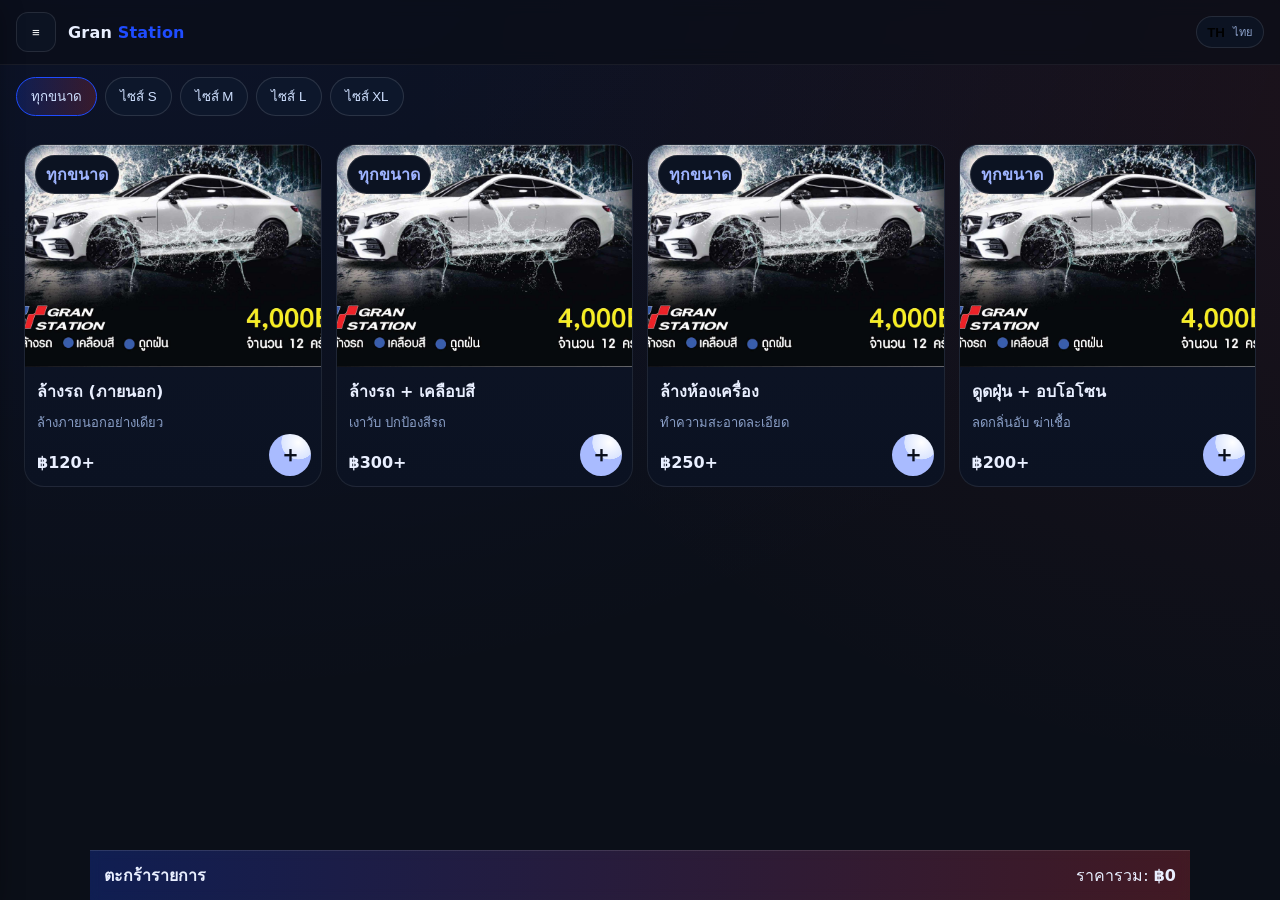
<file: index.html>
<!DOCTYPE html>
<html lang="th">
<head>
  <meta charset="utf-8" />
  <meta name="viewport" content="width=device-width, initial-scale=1" />
  <title>Gran Station | Wash & Detailing</title>
  <link rel="stylesheet" href="styles.css" />
</head>
<body>
  <!-- SCRIM -->
  <div class="scrim" id="scrim"></div>

  <!-- DRAWER (Size + Monthly Promo) -->
  <aside class="drawer" id="drawer">
    <div class="panel">
      <div class="drawer-top">
        <button class="iconbtn" id="closeDrawer" aria-label="Close">✕</button>
        <div class="brand">Gran <b>Station</b></div>
      </div>

      <div class="menu-title" data-i18n="nav.sizes">เลือกขนาดรถ</div>
      <div class="size-list" id="sizeList"></div>

      <!-- ปุ่มเดียวตามที่ขอ -->
      <div class="menu-title" style="margin-top:14px">โปรโมชัน</div>
      <button class="menu-btn" id="openPromo">โปรโมชันประจำเดือน</button>
    </div>
  </aside>

  <!-- HOME PAGE -->
  <main id="home" class="page active">
    <div class="topbar">
      <button class="iconbtn" id="menuBtn" aria-label="Menu">≡</button>
      <div class="brand">Gran <b>Station</b></div>
      <div class="spacer"></div>
      <button class="lang-toggle" id="langBtn" aria-label="Language">
        <span id="langAbbr">TH</span><small id="langFull">ไทย</small>
      </button>
    </div>

    <!-- inline tabs -->
    <div class="tabs" id="tabs"></div>

    <!-- catalog -->
    <section class="grid" id="grid"></section>

    <!-- bottom cart -->
    <section class="cart">
      <div class="cart-toggle" id="cartToggle">
        <b data-i18n="cart.title">ตะกร้ารายการ</b>
        <div><span data-i18n="cart.total">ราคารวม</span>: <b id="total">฿0</b></div>
      </div>
      <div class="cart-panel" id="cartPanel">
        <!-- แถบยืนยัน/ยกเลิก ย้ายมาอยู่ในตะกร้า -->
        <div id="confirmBar" class="confirm-bar hide">
          <div class="confirm-title" data-i18n="cart.confirmTitle">ลบรายการทั้งหมด?</div>
          <div class="confirm-actions">
            <button id="confirmYes" class="primary" data-i18n="cart.confirmYes">ยืนยัน</button>
            <button id="confirmNo" class="ghost" data-i18n="cart.confirmNo">ยกเลิก</button>
          </div>
        </div>

        <div class="cart-items" id="cartItems"></div>
        <div class="clear">
          <button class="danger" id="clearAll" data-i18n="cart.clear">ลบรายการทั้งหมด</button>
          <div class="muted"><span data-i18n="cart.items">จำนวน</span>: <b id="itemCount">0</b></div>
        </div>
      </div>
    </section>
  </main>

  <!-- PROMO PAGE -->
  <section id="promo" class="page">
    <div class="topbar">
      <button class="iconbtn" id="closePromo" aria-label="Close">✕</button>
      <div class="brand">Gran <b>Station</b> — <span>โปรโมชันประจำเดือน</span></div>
      <div class="spacer"></div>
      <button class="lang-toggle" id="langBtn2" aria-label="Language">
        <span id="langAbbr2">TH</span><small id="langFull2">ไทย</small>
      </button>
    </div>

    <div class="promo-hero"><div class="img">🚗</div></div>
    <div class="promo-body">
      <h2 id="promoTitle">ล้างรถ + เคลือบสี</h2>
      <div class="muted" id="promoDesc">โปรใช้กับลูกค้าประจำ วันนี้ – 30 มกราคม 2568</div>
      <div class="qty">
        <button id="pMinus">−</button><b id="pQty">1</b><button id="pPlus">＋</button>
      </div>
    </div>
    <div class="promo-footer">
      <div><span data-i18n="cart.total">ราคารวม</span>: <b id="promoPrice">฿500</b></div>
      <button class="primary" id="promoAdd">ใส่ตะกร้า</button>
    </div>
  </section>

  <script src="app.js"></script>
</body>
</html>
</file>
<file: styles.css>
:root{
  --blue:#1f4cff;
  --blue-600:#1435b8;
  --red:#e63946;
  --bg:#0b0f18;
  --panel:#0f1626;
  --muted:#8ba0c9;
  --ring:rgba(31,76,255,.35);
  --shadow:0 8px 24px rgba(0,0,0,.35);
  --radius:20px;
}
*{box-sizing:border-box}
html,body{height:100%}
body{
  margin:0; font-family:system-ui,-apple-system,Segoe UI,Roboto,Helvetica,Arial;
  background: radial-gradient(1200px 800px at 10% -10%, rgba(31,76,255,.08), transparent),
              radial-gradient(1000px 700px at 110% 10%, rgba(230,57,70,.08), transparent),
              var(--bg);
  color:#e9efff;
}
.topbar{
  position:sticky; top:0; z-index:50;
  display:flex; align-items:center; gap:12px;
  padding:12px 16px; background:rgba(10,14,24,.7); backdrop-filter: blur(8px);
  border-bottom:1px solid rgba(255,255,255,.06);
}
.brand{ font-weight:800; letter-spacing:.2px; }
.brand b{ color:var(--blue)}
.spacer{flex:1}
.iconbtn{ display:inline-grid; place-items:center; width:40px; height:40px; border-radius:12px; border:1px solid rgba(255,255,255,.1); background:#0c1322; color:#fff; cursor:pointer }
.iconbtn:hover{ border-color:rgba(255,255,255,.25)}
.lang-toggle{ display:flex; align-items:center; gap:8px; border-radius:999px; padding:6px 10px; background:#0c1322; border:1px solid rgba(255,255,255,.1); cursor:pointer }
.lang-toggle span{ font-weight:700 }
.lang-toggle small{ color:var(--muted) }

/* Drawer */
.drawer{ position:fixed; inset:0 40% 0 0; max-width:320px; transform:translateX(-101%); transition:.35s ease; z-index:60; }
.drawer.open{ transform:none }
.drawer .panel{ height:100%; background:#0a1120; border-right:1px solid rgba(255,255,255,.08); box-shadow:var(--shadow); padding:16px }
.drawer-top{ display:flex; align-items:center; gap:10px; margin-bottom:10px }
.scrim{ position:fixed; inset:0; background:rgba(0,0,0,.45); opacity:0; visibility:hidden; transition:.2s; z-index:55 }
.scrim.show{ opacity:1; visibility:visible }
.menu-title{ font-size:14px; color:var(--muted); margin:8px 0 6px }
.size-list{ display:grid; gap:8px }
.size-btn{ padding:12px 14px; border-radius:14px; background:#0d172b; border:1px solid rgba(255,255,255,.08); cursor:pointer; font-weight:700; color:#cfe0ff }
.size-btn.active{ outline:2px solid var(--ring); border-color:var(--blue); box-shadow: inset 0 0 0 1px rgba(255,255,255,.08)}

.confirm-block{ margin-top:16px; padding:12px; border:1px dashed rgba(230,57,70,.6); border-radius:14px; background:#100d12 }
.confirm-title{ font-weight:800; margin-bottom:8px }
.confirm-actions{ display:flex; gap:8px }
.primary{ background:linear-gradient(90deg, var(--blue), var(--red)); color:#fff; border:none; padding:10px 14px; border-radius:12px; font-weight:900; cursor:pointer }
.ghost{ background:#0c1322; border:1px solid rgba(255,255,255,.14); color:#cfe0ff; padding:10px 14px; border-radius:12px; cursor:pointer }

/* Tabs */
.tabs{ display:flex; align-items:center; gap:8px; padding:12px 16px; overflow:auto hidden }
.tab{ white-space:nowrap; padding:8px 14px; border-radius:999px; border:1px solid rgba(255,255,255,.12); background:#0d172b; cursor:pointer; color:#cfe0ff }
.tab.active{ border-color:var(--blue); background:linear-gradient(90deg, rgba(31,76,255,.2), rgba(230,57,70,.2)) }

/* Grid */
.grid{ padding:8px 14px 120px; display:grid; gap:14px; grid-template-columns:repeat(2,minmax(0,1fr)) }
@media (min-width:800px){ .grid{ grid-template-columns: repeat(4, minmax(0,1fr)); padding:16px 24px 160px } }

.card{ position:relative; border-radius:var(--radius); background:linear-gradient(180deg,#0e1527,#0b1222); border:1px solid rgba(255,255,255,.08); overflow:hidden }
.card-media{ aspect-ratio: 4/3; background:#0a0f1b; display:grid; place-items:center }
.card-media img{ width:100%; height:100%; object-fit:cover }
.card-body{ padding:12px 12px 14px; display:grid; gap:8px }
.title{ font-weight:800 }
.desc{ color:var(--muted); font-size:13px; min-height:2.6em }
.price{ font-weight:900 }
.pill{ position:absolute; top:10px; left:10px; background:#0c1322; border:1px solid rgba(255,255,255,.12); padding:6px 10px; border-radius:999px; font-weight:700; color:#9eb4ff }
.add-btn{ position:absolute; right:10px; bottom:10px; width:42px; height:42px; border-radius:50%; border:none; cursor:pointer; background: radial-gradient(100% 100% at 70% 20%, #fff, #dbe5ff 40%, #a9bbff 41%) border-box, linear-gradient(45deg, var(--blue), var(--red)) padding-box; color:#0a0f1b; font-size:22px; font-weight:900 }
.add-btn:active{ transform:translateY(1px) }

/* Cart */
.cart{ position:fixed; left:0; right:0; bottom:0; z-index:70; }
.cart-toggle{ margin:0 auto; max-width:1100px; display:flex; align-items:center; justify-content:space-between; gap:10px; background:linear-gradient(90deg, rgba(31,76,255,.25), rgba(230,57,70,.25)); backdrop-filter: blur(6px); border-top:1px solid rgba(255,255,255,.12); padding:12px 14px }
.cart-panel{ max-width:1100px; margin:0 auto; background:#0a1120; border-top:1px solid rgba(255,255,255,.12); display:none }
.cart-panel.open{ display:block }
.cart-items{ max-height:40vh; overflow:auto; padding:10px 14px; display:grid; gap:8px }
.cart-row{ display:grid; grid-template-columns: 1fr auto; gap:10px; align-items:center; background:#0d172b; border:1px solid rgba(255,255,255,.08); border-radius:14px; padding:10px 12px }
.row-title{ font-weight:700 }
.row-sub{ color:var(--muted); font-size:12px }
.qty{ display:flex; align-items:center; gap:8px }
.qty button{ width:28px; height:28px; border-radius:50%; border:1px solid rgba(255,255,255,.18); background:#0a1322; color:#fff; cursor:pointer }
.danger{ background:transparent; border:1px dashed rgba(230,57,70,.6); color:#ff9da6; padding:8px 12px; border-radius:12px; cursor:pointer }
.clear{ display:flex; justify-content:space-between; align-items:center; padding:8px 14px 14px }

/* Promo page */
.page{ display:none }
.page.active{ display:block }
.promo-hero{ background:#0b1222; padding:16px; border-bottom:1px solid rgba(255,255,255,.06) }
.promo-hero .img{ aspect-ratio:16/9; background:#0a0f1b; border-radius:var(--radius); display:grid; place-items:center; border:1px solid rgba(255,255,255,.08) }
.promo-body{ padding:14px; display:grid; gap:14px }
.promo-footer{ display:flex; align-items:center; justify-content:space-between; gap:12px; padding:14px; border-top:1px solid rgba(255,255,255,.06) }

/* Utilities */
.hide{ display:none !important }
.muted{ color:var(--muted) }

.confirm-bar{
  margin:12px 14px 0;
  border:1px dashed #e63946;
  border-radius:14px;
  padding:12px;
  background:#120d12;
}
.confirm-title{font-weight:800;margin-bottom:8px}
.confirm-actions{display:flex;gap:8px}

.menu-btn {
  width: 100%;
  padding: 12px 14px;
  border-radius: 14px;
  background: #0d172b;
  border: 1px solid #20293b;
  color: #cfe0ff;
  font-weight: 700;
  cursor: pointer;
  transition: all 0.2s ease;
  margin-top: 6px;
}
.menu-btn:hover {
  border-color: var(--blue);
  background: linear-gradient(90deg, rgba(31,76,255,.15), rgba(230,57,70,.15));
  color: #fff;
}
.menu-btn:active {
  transform: scale(0.97);
}

/* =============================
   Scrollbar Style (dark elegant)
   ============================= */
.cart-items::-webkit-scrollbar {
  width: 10px;
}
.cart-items::-webkit-scrollbar-track {
  background: #0a1120;
  border-radius: 8px;
}
.cart-items::-webkit-scrollbar-thumb {
  background: linear-gradient(180deg, var(--blue), var(--red));
  border-radius: 8px;
}
.cart-items::-webkit-scrollbar-thumb:hover {
  background: linear-gradient(180deg, var(--red), var(--blue));
}

/* สำหรับ Scroll ของหน้ารวม (ทั้งเว็บ) */
body::-webkit-scrollbar {
  width: 10px;
}
body::-webkit-scrollbar-thumb {
  background: #1f4cffaa;
  border-radius: 8px;
}
body::-webkit-scrollbar-thumb:hover {
  background: #e63946aa;
}

/* การ์ดคลิกได้ (cursor + hover) */
.card { cursor: pointer; }
.card:hover { outline: 1px solid rgba(31,76,255,.25); box-shadow: 0 8px 28px rgba(0,0,0,.35), 0 0 0 3px rgba(31,76,255,.12) inset; }

/* รูปในการ์ด */
.card-media img{ width:100%; height:100%; object-fit:cover }

/* รูป hero ในหน้าโปรโมชัน (ถ้าใช้ <img> ตามโค้ดด้านบน) */
.promo-hero .img { overflow: hidden; border-radius: 16px; }
</file>
